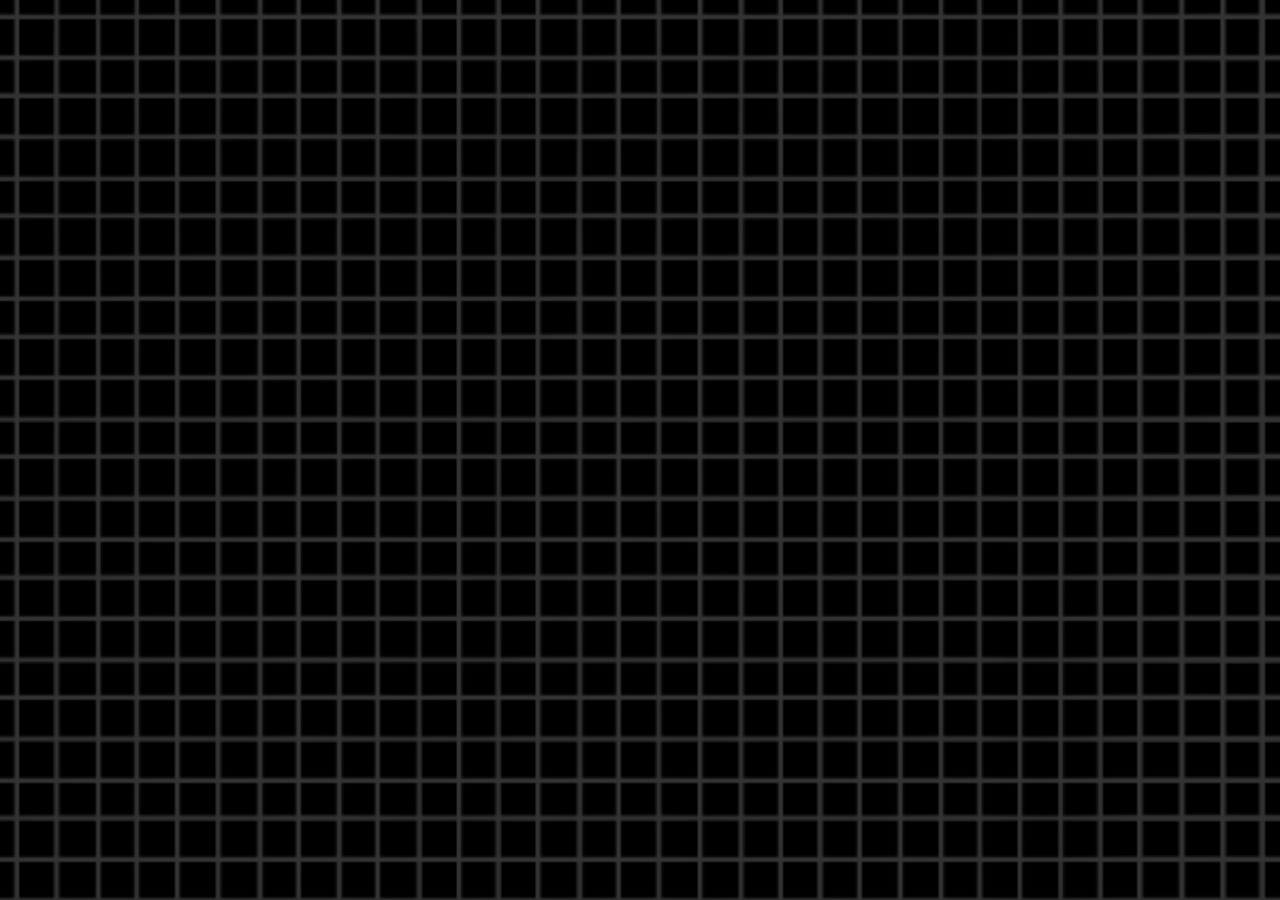
<file: index.html>
<!DOCTYPE html>
<html>
<head>
	<title>Bad Computer Science</title>
	<link rel="stylesheet" href="bad_design.css">
	<!--icon--><link rel="icon" href="media/question-mark.png">
	<!-- Icon from: https://www.flaticon.com/free-icon/question-mark_3711#term=question%20mark&page=1&position=10 -->
</head>
<body>

<img src="media/grid.png" id="grid">

	<div id="menu">
	<a href="dream_1/index.html">
	<img src="workshop/mask2.png" class="mask" width="300" height="300">
	</a>
	<a href="dream_2/index.html">
	<img src="workshop/mask1.png" class="mask" width="300" height="300">
	</a>
	<a href="dream_3/index.html">
	<img src="workshop/mask3.png" class="mask" width="300" height="300">
	</a>
	</div>
<!--<p>I usually tend to remember dream more vividly during periods where I feel particularly anxious. My final project stems from the dreams I used to have about computer science when I took Intro to Programming. I felt like I was dreaming in bad code - warped symbols, broken loops, and error messages of “invalid syntax”. Now that I am not so anxious in my experience of computer science, I want to explore manifesting this kind of nervous energy by coding three different dreamscapes. For the interface, I want to include my CS Monsters - three masks I made in an earlier exploration of these dreams. Each of the dreams will take up the entire browser window. I might limit user interactivity to only one of the pages, mimicking the lack of control we have over our dreams when we sleep. I want to create a cubemap, and SVG shapes made using Adobe Illustrator. I will use video, animations, and pixel manipulation to create movement that appears turbulent.I am also curious to see if I can create a point on stillness with organic lines, symmetry, and continuous loops. </p> -->
	
	
	<!--<ul>
		<li><a href="dream_1/index.html">One</a></li>
		<li><a href="dream_2/index.html">Two</a></li>
		<li><a href="dream_3/index.html">Three</a></li>
	</ul> -->

<!--<h2><a href="http://i6.cims.nyu.edu/~kk3057/380/">Drawing on the Web - Spring 2019</a></h2>-->


</body>
</html>
</file>
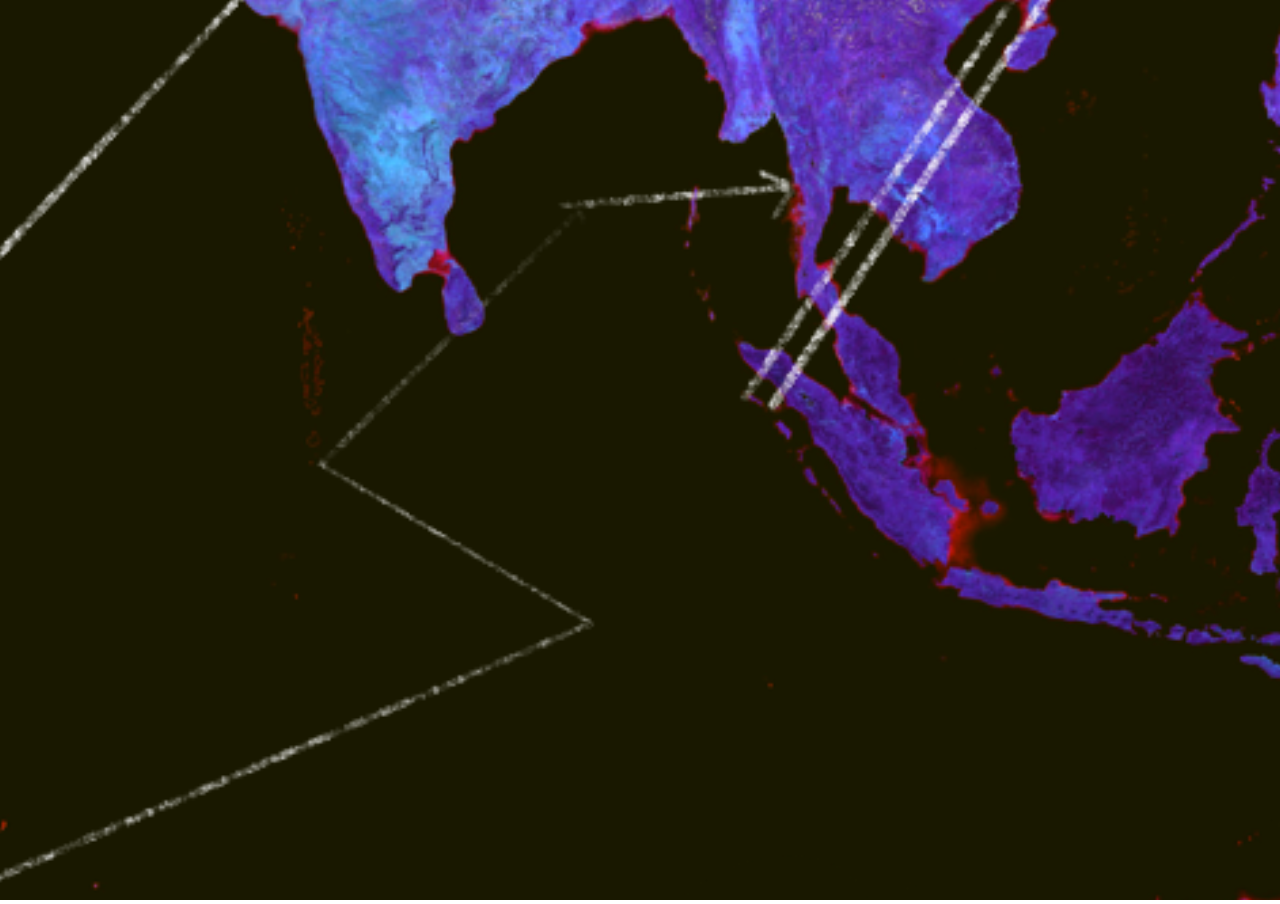
<file: dream_3/index.html>
<!DOCTYPE html>
<html>
  <head>
    <meta charset="utf-8">
    <title>UnEarthly Paradise</title>
    <!--icon--><link rel="icon" href="../workshop/mask3.png">
    <style>
    	body{
    		margin: 0;
    		overflow: hidden;
        cursor: not-allowed;
    	}
    </style>
  </head>
  
  <body>

  	<script src="js3/three.min.js"></script>
  	<script src="js3/OrbitControls.js"></script>
  	<script src="js3/dream_3.js"></script>
   
   <!-- Cubemap courtest of http://www.humus.name/index.php?page=Textures -->
   <!-- drawn on and edited by me using Procreate -->
  </body>
</html>
</file>
<file: bad_design.css>
body{
	margin: 0;
	background-color: black;
	/*https://developer.mozilla.org/en-US/docs/Web/CSS/cursor*/
	cursor: crosshair;
}

#grid{
	position: fixed;
	top: 0;
	left: 0;
	min-width: 100%;
	min-height: 100%;
	width: auto;
	height: auto;
	opacity: 0.2;
}

#menu{
	display: flex;
	justify-content: space-evenly;
}

.mask{
	margin-top: 150px;
	mix-blend-mode: hard-light;
	opacity: 1;
	cursor: help;
}

a:link{
	opacity: 0;
}

a:visited{
	opacity: 1;
}

a:active, a:hover{
	opacity: 1;
}
</file>
